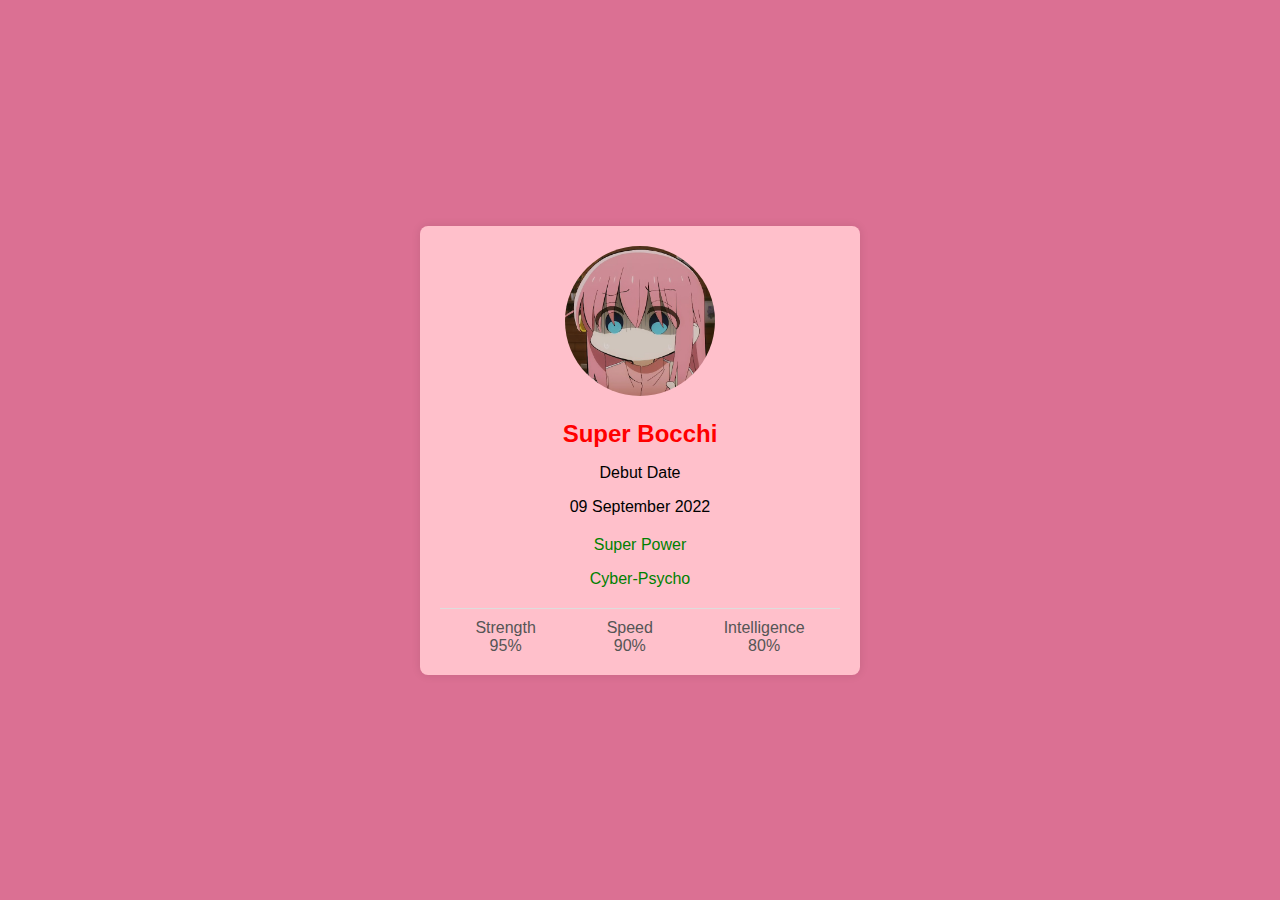
<file: num1/Project1.html>
<!DOCTYPE html>
<html lang="en">
  <head>
    <meta charset="UTF-8" />
    <meta name="viewport" content="width=device-width, initial-scale=1.0" />
    <title>Superhero Profile</title>
  </head>
  <body
    style="
      font-family: Arial, sans-serif;
      background-color: palevioletred;
      margin: 0;
      padding: 0;
      display: flex;
      justify-content: center;
      align-items: center;
      min-height: 100vh;
    "
  >
    <div
      style="
        background-color: pink;
        border-radius: 8px;
        box-shadow: 0 0 10px rgba(0, 0, 0, 0.1);
        overflow: hidden;
        max-width: 400px;
        width: 100%;
        padding: 20px;
        text-align: center;
      "
    >
      <img
        src="./assets/profilePic.jpg"
        alt="Superhero"
        style="
          border-radius: 50%;
          width: 150px;
          height: 150px;
          object-fit: cover;
          margin-bottom: 20px;
        "
      />
      <div style="font-size: 1.5em; font-weight: bold; margin-bottom: 10px; color: red;">
        Super Bocchi
      </div>
      <div style="margin-bottom: 20px">
        <p>Debut Date</p>
        <p>09 September 2022</p>
      </div>
      <div style="margin-bottom: 20px; color: green;">
       <p>Super Power</p>
       <p>Cyber-Psycho</p>
     </div>
      <div
        style="
          display: flex;
          justify-content: space-around;
          border-top: 1px solid #ddd;
          padding-top: 10px;
          margin-top: 10px;
        "
      >
        <div style="color: #555">
          <div>Strength</div>
          <div>95%</div>
        </div>
        <div style="color: #555">
          <div>Speed</div>
          <div>90%</div>
        </div>
        <div style="color: #555">
          <div>Intelligence</div>
          <div>80%</div>
        </div>
      </div>
    </div>
  </body>
</html>
</file>
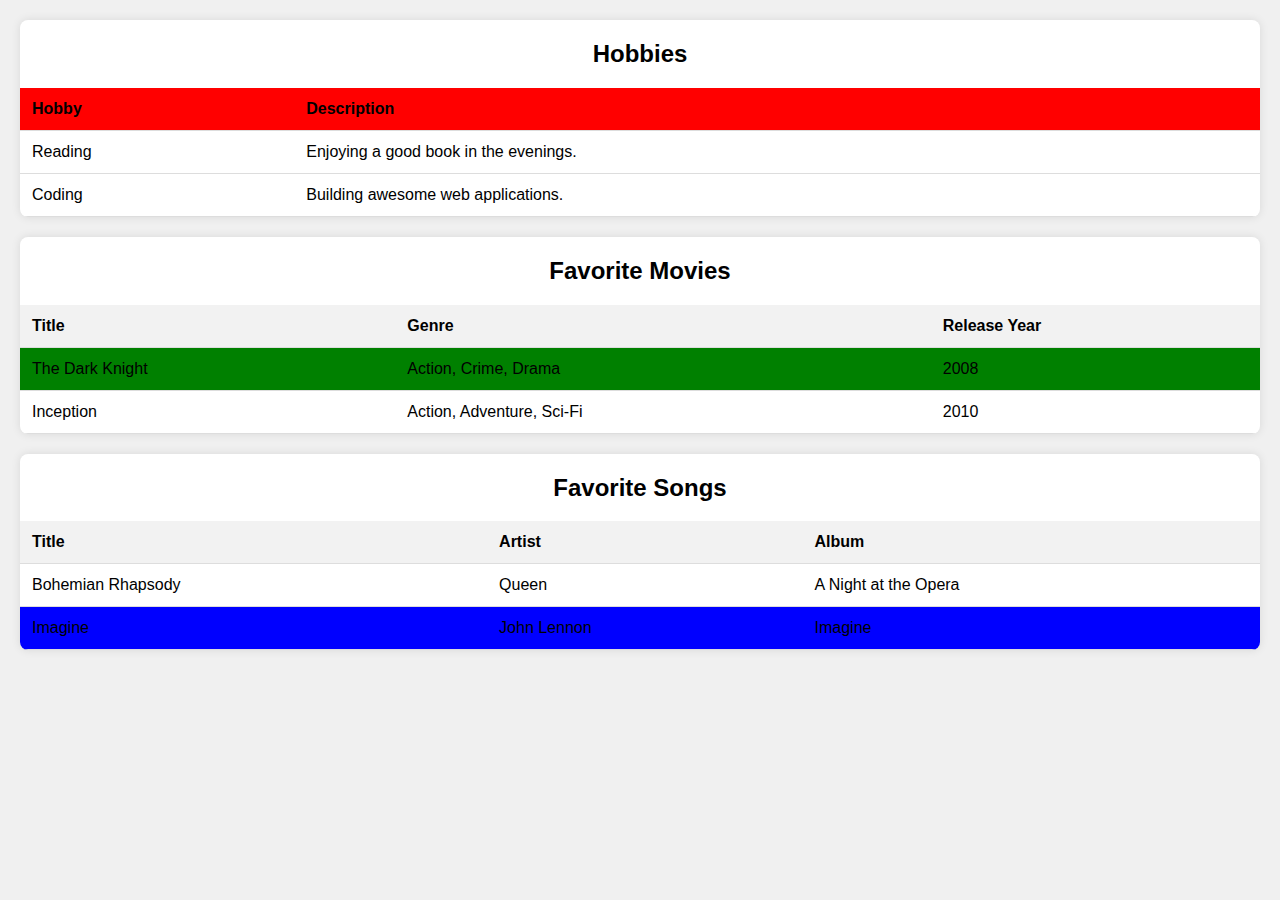
<file: num1/Project2.html>
<!DOCTYPE html>
<html lang="en">
  <head>
    <meta charset="UTF-8" />
    <meta name="viewport" content="width=device-width, initial-scale=1.0" />
    <title>My Hobbies, Movies, and Songs</title>
    <style>
      body {
        font-family: "Arial", sans-serif;
        background-color: #f0f0f0;
        margin: 0;
        padding: 20px;
      }

      .table-container {
        background-color: #fff;
        border-radius: 8px;
        box-shadow: 0 0 10px rgba(0, 0, 0, 0.1);
        overflow: hidden;
        margin-bottom: 20px;
      }

      table {
        width: 100%;
        border-collapse: collapse;
      }

      th,
      td {
        padding: 12px;
        text-align: left;
        border-bottom: 1px solid #ddd;
      }

      th {
        background-color: #f2f2f2;
      }

      .table-container h2{
       text-align: center;
      } 

      #hobby th {
       background-color: red;
      }

      #movies tr:first-child {
       background-color: green;
      }

      #songs tr:nth-child(2) {
       background-color: blue;
      }
    </style>
  </head>
  <body>
    <div class="table-container">
      <h2>Hobbies</h2>
      <table id="hobby">
        <thead>
          <tr>
            <th>Hobby</th>
            <th>Description</th>
          </tr>
        </thead>
        <tbody>
          <tr>
            <td>Reading</td>
            <td>Enjoying a good book in the evenings.</td>
          </tr>
          <tr>
            <td>Coding</td>
            <td>Building awesome web applications.</td>
          </tr>
          <!-- Add more hobby rows as needed -->
        </tbody>
      </table>
    </div>

    <div class="table-container">
      <h2>Favorite Movies</h2>
      <table id="movies">
        <thead>
          <tr>
            <th>Title</th>
            <th>Genre</th>
            <th>Release Year</th>
          </tr>
        </thead>
        <tbody>
          <tr>
            <td>The Dark Knight</td>
            <td>Action, Crime, Drama</td>
            <td>2008</td>
          </tr>
          <tr>
            <td>Inception</td>
            <td>Action, Adventure, Sci-Fi</td>
            <td>2010</td>
          </tr>
        </tbody>
      </table>
    </div>

    <div class="table-container">
      <h2>Favorite Songs</h2>
      <table id="songs">
        <thead>
          <tr>
            <th>Title</th>
            <th>Artist</th>
            <th>Album</th>
          </tr>
        </thead>
        <tbody>
          <tr>
            <td>Bohemian Rhapsody</td>
            <td>Queen</td>
            <td>A Night at the Opera</td>
          </tr>
          <tr>
            <td>Imagine</td>
            <td>John Lennon</td>
            <td>Imagine</td>
          </tr>
        </tbody>
      </table>
    </div>
  </body>
</html>
</file>
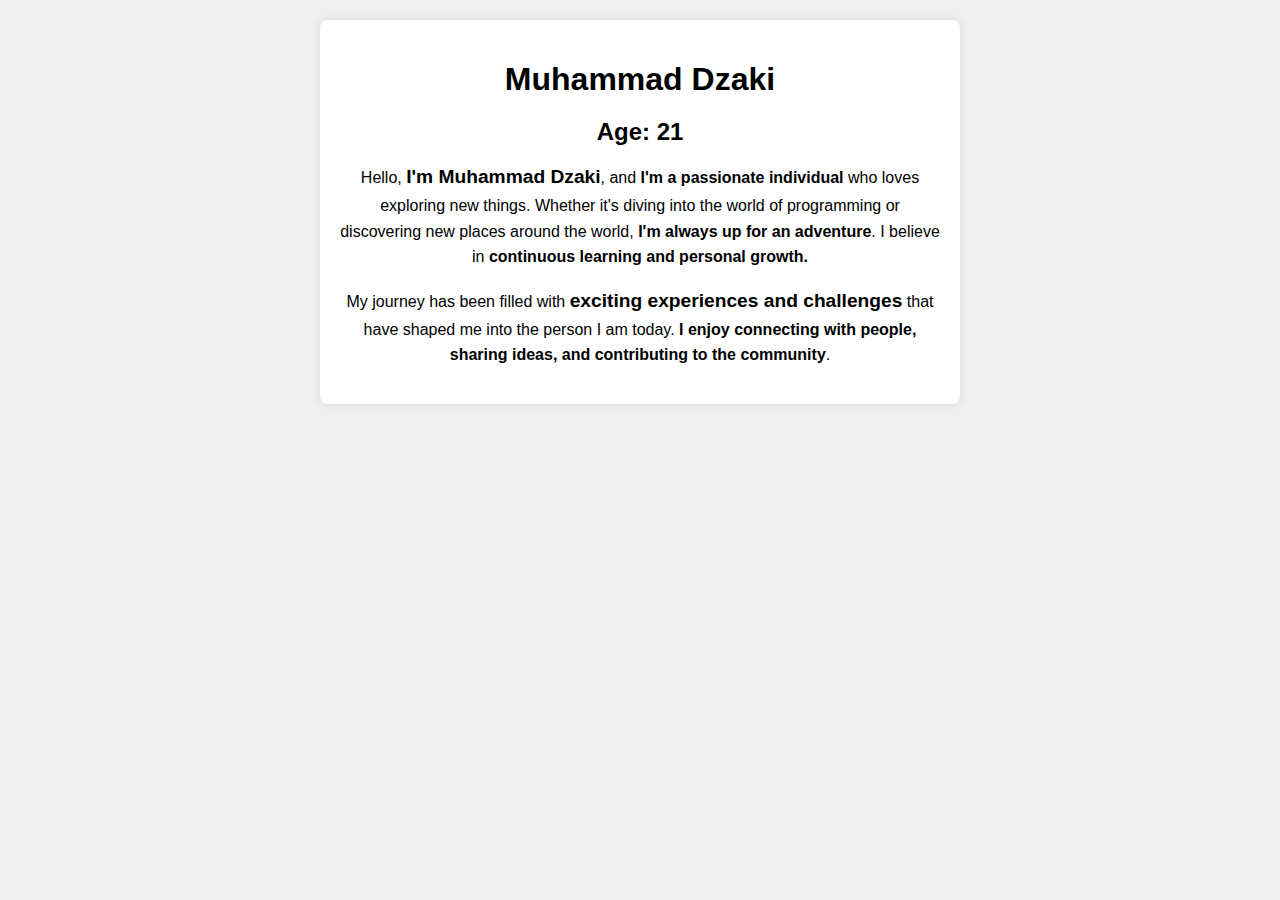
<file: num1/Project3.html>
<!DOCTYPE html>
<html lang="en">
  <head>
    <meta charset="UTF-8" />
    <meta name="viewport" content="width=device-width, initial-scale=1.0" />
    <title>Biography Page</title>
    <link rel="stylesheet" href="./assets/style.css">
  </head>
  <body>
    <div class="biography-container">
      <h1>Muhammad Dzaki</h1>
      <h2>Age: 21</h2>
      <p>
        Hello, <span>I'm Muhammad Dzaki</span>, and <span>I'm a passionate individual</span> who loves exploring
        new things. Whether it's diving into the world of programming or
        discovering new places around the world, <span>I'm always up for an adventure</span>. I believe
        in <span>continuous learning and personal growth.</span>
      </p>
      <p>
        My journey has been filled with <span>exciting experiences and challenges</span> that
        have shaped me into the person I am today. <span>I enjoy connecting with
        people, sharing ideas, and contributing to the community</span>.
      </p>
    </div>
  </body>
</html>
</file>
<file: num1/assets/style.css>
body {
  font-family: "Arial", sans-serif;
  background-color: #f0f0f0;
  margin: 0;
  padding: 20px;
}

.biography-container {
  background-color: #fff;
  border-radius: 8px;
  box-shadow: 0 0 10px rgba(0, 0, 0, 0.1);
  overflow: hidden;
  max-width: 600px;
  margin: auto;
  padding: 20px;
  text-align: center;
}

h1,
h2 {
  margin-bottom: 10px;
}

p {
  line-height: 1.6;
}

p span:first-child {
 font-size: larger;
}

p span {
 font-weight: bold;
}
</file>
